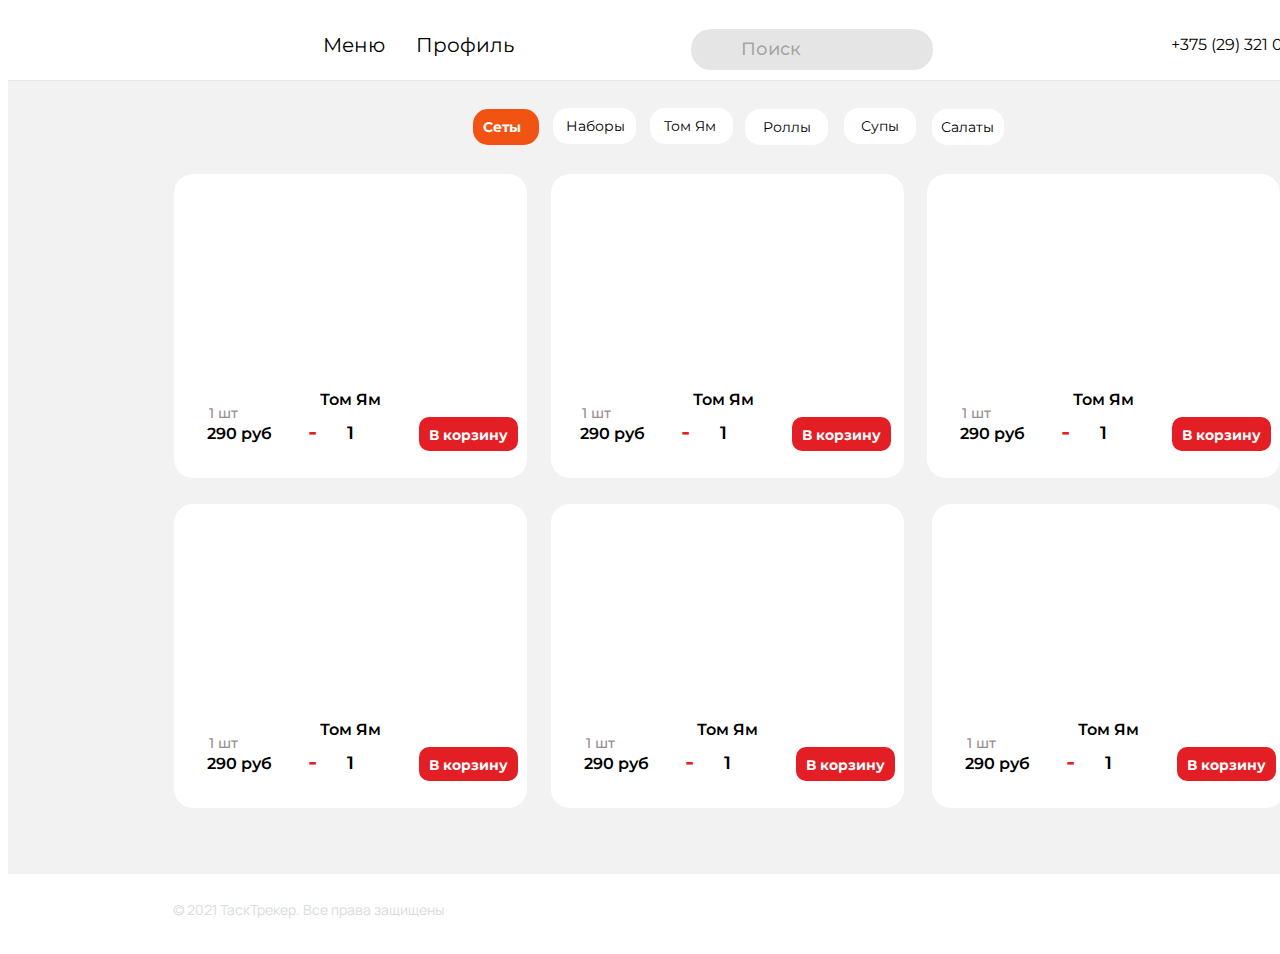
<file: main screen/index.html>
<!DOCTYPE html>
<html lang="en">
  <head>
    <meta charset="UTF-8" />
    <meta name="viewport" content="width=device-width, initial-scale=1.0" />
    <title>Foodies</title>
    <link rel="stylesheet" href="https://fonts.googleapis.com/css2?family=Manrope:wght@400&display=swap" />
<link rel="stylesheet" href="https://fonts.googleapis.com/css2?family=Montserrat:wght@400;500;600;700&display=swap" />
    <link rel="stylesheet" href="index.css" />
  </head>
  <body>
    <div class="main-container">
      <div class="hero-section">
        <div class="flex-row-bc">
          <div class="bg"></div>
          <div class="menu">
            <div class="delivery">
              <div class="phone"></div>
              <span class="phone-number">+375 (29) 321 00 00</span>
            </div>
            <div class="menu-1">
              <span class="menu-2">Меню</span
              ><span class="profile">Профиль</span>
            </div>
          </div>
          <div class="logo"></div>
          <div class="search-field">
            <span class="search">Поиск</span>
            <div class="search-icon"></div>
          </div>
          <div class="group">
            <div class="shopping-cart"></div>
            <div class="group-3">
              <span class="number">1</span>
              <div class="group-4"></div>
            </div>
          </div>
        </div>
        <div class="group-5">
          <div class="group-6">
            <span class="soups">Супы</span>
            <div class="rectangle"></div>
          </div>
          <div class="group-7">
            <span class="sets">Наборы</span>
            <div class="rectangle-8"></div>
          </div>
          <div class="group-9">
            <span class="tom-yam">Том Ям</span>
            <div class="rectangle-a"></div>
          </div>
          <div class="group-b">
            <span class="sets-c">Сеты</span>
            <div class="rectangle-d"></div>
          </div>
          <div class="group-e">
            <span class="rolls">Роллы</span>
            <div class="rectangle-f"></div>
          </div>
          <div class="group-10">
            <span class="salads">Салаты</span>
            <div class="rectangle-11"></div>
          </div>
        </div>
        <div class="flex-row-acb">
          <div class="product-card">
            <div class="photo"></div>
            <span class="tom-yam-12">Том Ям</span
            ><span class="quantity">1 шт</span>
            <div class="rectangle-13"></div>
            <div class="counter">
              <div class="empty">
                <span class="minus">-</span>
                <div class="button-border"></div>
                <div class="inner-border"></div>
                <div class="border"></div>
              </div>
              <div class="plus">
                <div class="base"></div>
                <div class="button-border-14"></div>
                <span class="plus-sign">+</span>
              </div>
              <span class="quantity-number">1</span>
            </div>
            <div class="group-15">
              <div class="group-16">
                <span class="add-to-cart">В корзину</span>
                <div class="rectangle-17"></div>
              </div>
            </div>
            <span class="price">290 руб</span>
          </div>
          <div class="product-card-18">
            <div class="rectangle-19"></div>
            <div class="product-card-1a">
              <div class="photo-1b"></div>
              <span class="tom-yam-1c">Том Ям</span
              ><span class="quantity-1d">1 шт</span>
              <div class="rectangle-1e"></div>
              <div class="counter-1f">
                <div class="empty-20">
                  <span class="dash">-</span>
                  <div class="button-outline"></div>
                  <div class="inner-outline"></div>
                  <div class="outline"></div>
                </div>
                <div class="plus-21">
                  <div class="base-22"></div>
                  <div class="button-outline-23"></div>
                  <span class="plus-24">+</span>
                </div>
                <span class="one">1</span>
              </div>
              <div class="group-25">
                <div class="group-26">
                  <span class="add-to-cart-27">В корзину</span>
                  <div class="rectangle-28"></div>
                </div>
              </div>
              <span class="price-29">290 руб</span>
            </div>
            <div class="photo-2a"></div>
            <span class="tom-yam-2b">Том Ям</span
            ><span class="quantity-2c">1 шт</span>
            <div class="counter-2d">
              <div class="empty-2e">
                <span class="dash-2f">-</span>
                <div class="button-outline-30"></div>
                <div class="inner-outline-31"></div>
                <div class="outline-32"></div>
              </div>
              <div class="plus-33">
                <div class="base-34"></div>
                <div class="button-outline-35"></div>
                <span class="plus-36">+</span>
              </div>
              <span class="one-37">1</span>
            </div>
            <div class="group-38">
              <div class="group-39">
                <span class="add-to-cart-3a">В корзину</span>
                <div class="rectangle-3b"></div>
              </div>
            </div>
            <span class="price-3c">290 руб</span>
          </div>
        </div>
        <div class="flex-row-e">
          <div class="product-card-3d">
            <div class="photo-3e"></div>
            <span class="tom-yam-3f">Том Ям</span
            ><span class="one-piece">1 шт</span>
            <div class="rectangle-40"></div>
            <div class="counter-41">
              <div class="empty-42">
                <span class="dash-43">-</span>
                <div class="button-indicator-outline"></div>
                <div class="inner-outline-44"></div>
                <div class="outline-45"></div>
              </div>
              <div class="plus-46">
                <div class="base-47"></div>
                <div class="button-outline-48"></div>
                <span class="plus-sign-49">+</span>
              </div>
              <span class="one-4a">1</span>
            </div>
            <div class="group-4b">
              <div class="group-4c">
                <span class="add-to-cart-4d">В корзину</span>
                <div class="rectangle-4e"></div>
              </div>
            </div>
            <span class="rub">290 руб</span>
          </div>
          <div class="product-card-4f">
            <div class="rectangle-50"></div>
            <div class="product-card-51">
              <div class="photo-52"></div>
              <span class="tom-yam-53">Том Ям</span
              ><span class="one-piece-54">1 шт</span>
              <div class="rectangle-55"></div>
              <div class="counter-56">
                <div class="empty-57">
                  <span class="dash-58">-</span>
                  <div class="button-indicator-outline-59"></div>
                  <div class="inner-outline-5a"></div>
                  <div class="outline-5b"></div>
                </div>
                <div class="plus-5c">
                  <div class="base-5d"></div>
                  <div class="button-outline-5e"></div>
                  <span class="plus-button">+</span>
                </div>
                <span class="quantity-5f">1</span>
              </div>
              <div class="group-60">
                <div class="group-61">
                  <span class="add-to-cart-62">В корзину</span>
                  <div class="rectangle-63"></div>
                </div>
              </div>
              <span class="price-64">290 руб</span>
            </div>
            <div class="photo-65"></div>
            <span class="item-name">Том Ям</span
            ><span class="item-quantity">1 шт</span>
            <div class="counter-66">
              <div class="empty-67">
                <span class="minus-68">-</span>
                <div class="indicator-button-outline"></div>
                <div class="inner-outline-69"></div>
                <div class="outline-6a"></div>
              </div>
              <div class="plus-6b">
                <div class="base-6c"></div>
                <div class="button-outline-6d"></div>
                <span class="plus-button-6e">+</span>
              </div>
              <span class="quantity-6f">1</span>
            </div>
            <div class="group-70">
              <div class="group-71">
                <span class="add-to-cart-72">В корзину</span>
                <div class="rectangle-73"></div>
              </div>
            </div>
            <span class="price-74">290 руб</span>
          </div>
        </div>
      </div>
      <div class="flex-row-b">
        <div class="social-links">
          <div class="instagram-icon"></div>
          <div class="dribbble-icon"></div>
          <div class="twitter-icon"></div>
          <div class="youtube-icon"></div>
        </div>
        <div class="image"></div>
        <span class="copyright">© 2021 ТаскТрекер. Все права защищены</span>
      </div>
    </div>
    <!-- Generated by Codia AI - https://codia.ai/ -->
  </body>
</html>
</file>
<file: main screen/index.css>
:root {
  --default-font-family: -apple-system, BlinkMacSystemFont, "Segoe UI", Roboto,
    Ubuntu, "Helvetica Neue", Helvetica, Arial, "PingFang SC",
    "Hiragino Sans GB", "Microsoft Yahei UI", "Microsoft Yahei",
    "Source Han Sans CN", sans-serif;
}

.main-container {
  overflow: hidden;
}

.main-container,
.main-container * {
  box-sizing: border-box;
}

input,
select,
textarea,
button {
  outline: 0;
}

.main-container {
  position: relative;
  width: 1440px;
  height: 938px;
  margin: 0 auto;
  background: #ffffff;
  overflow: hidden;
}
.hero-section {
  position: relative;
  width: 1440px;
  height: 866px;
  margin: 0 0 0 0;
  background: #f2f2f2;
  z-index: 8;
  overflow: hidden;
}
.flex-row-bc {
  position: relative;
  width: 1440px;
  height: 72px;
  margin: 0 0 0 0;
  z-index: 169;
}
.bg {
  position: absolute;
  width: 100%;
  height: 100%;
  top: 0;
  left: 0;
  background: #ffffff;
  z-index: 9;
  box-shadow: 0 1px 0 0 #e5e9f2;
}
.menu {
  position: absolute;
  width: 72.01%;
  height: 69.44%;
  top: 15.28%;
  left: 20.35%;
  z-index: 30;
}
.delivery {
  position: absolute;
  width: 22.08%;
  height: 100%;
  top: 0;
  left: 77.92%;
  z-index: 34;
}
.phone {
  position: absolute;
  width: 21.83%;
  height: 100%;
  top: 0;
  left: 0;
  background: url(https://codia-f2c.s3.us-west-1.amazonaws.com/image/2025-09-29/QBrfthUYPM.png)
    no-repeat center;
  background-size: 100% 100%;
  z-index: 36;
}
.phone-number {
  display: flex;
  align-items: center;
  justify-content: center;
  position: absolute;
  width: 80.35%;
  height: 40%;
  top: 32%;
  left: 19.65%;
  color: #000000;
  font-family: Montserrat, var(--default-font-family);
  font-size: 16px;
  font-weight: 400;
  line-height: 19.504px;
  text-align: center;
  white-space: nowrap;
  z-index: 35;
}
.menu-1 {
  position: absolute;
  width: 217px;
  height: 30px;
  top: 11px;
  left: 0;
  z-index: 31;
}
.menu-2 {
  display: flex;
  align-items: center;
  justify-content: center;
  position: absolute;
  width: 48.85%;
  height: 100%;
  top: 0;
  left: 0;
  color: #000000;
  font-family: Montserrat, var(--default-font-family);
  font-size: 20px;
  font-weight: 400;
  line-height: 24.38px;
  text-align: center;
  white-space: nowrap;
  z-index: 32;
}
.profile {
  display: flex;
  align-items: center;
  justify-content: center;
  position: absolute;
  width: 48.85%;
  height: 80%;
  top: 10%;
  left: 51.15%;
  color: #000000;
  font-family: Montserrat, var(--default-font-family);
  font-size: 20px;
  font-weight: 400;
  line-height: 24px;
  text-align: center;
  white-space: nowrap;
  z-index: 33;
}
.logo {
  position: absolute;
  width: 7.68%;
  height: 61.11%;
  top: 19.44%;
  left: 7.29%;
  background: url(https://codia-f2c.s3.us-west-1.amazonaws.com/image/2025-09-29/PGrwyHmAZ6.png)
    no-repeat center;
  background-size: 100% 100%;
  z-index: 29;
}
.search-field {
  position: absolute;
  width: 16.81%;
  height: 56.94%;
  top: 29.17%;
  left: 47.43%;
  background: #e5e5e5;
  z-index: 169;
  border-radius: 20px;
}
.search {
  display: flex;
  align-items: center;
  justify-content: center;
  position: absolute;
  width: 77.786px;
  height: 100%;
  top: 0;
  left: 17.14%;
  color: rgba(0, 0, 0, 0.3);
  font-family: Montserrat, var(--default-font-family);
  font-size: 18px;
  font-weight: 500;
  line-height: 21.942px;
  text-align: center;
  z-index: 171;
}
.search-icon {
  position: absolute;
  width: 9.29%;
  height: 52%;
  top: 24%;
  left: 5.71%;
  background: url(https://codia-f2c.s3.us-west-1.amazonaws.com/image/2025-09-29/ETga92cNzc.png)
    no-repeat center;
  background-size: 100% 100%;
  z-index: 170;
  overflow: hidden;
}
.group {
  position: absolute;
  width: 51px;
  height: 46px;
  top: 22px;
  left: 543px;
  z-index: 163;
}
.shopping-cart {
  position: relative;
  width: 33px;
  height: 29px;
  margin: 0 0 0 0;
  background: url(https://codia-f2c.s3.us-west-1.amazonaws.com/image/2025-09-29/mLK7k2vwqu.png)
    no-repeat center;
  background-size: cover;
  z-index: 164;
  overflow: hidden;
}
.group-3 {
  position: relative;
  width: 25px;
  height: 25px;
  margin: -8px 0 0 26px;
  font-size: 0px;
  z-index: 165;
  overflow: visible auto;
}
.number {
  display: block;
  position: relative;
  height: 20px;
  margin: 2px 0 0 10px;
  color: #ffffff;
  font-family: Montserrat, var(--default-font-family);
  font-size: 14px;
  font-weight: 700;
  line-height: 20px;
  text-align: left;
  white-space: nowrap;
  z-index: 167;
}
.group-4 {
  position: absolute;
  width: 25px;
  height: 25px;
  top: 0;
  left: 0;
  background: url(https://codia-f2c.s3.us-west-1.amazonaws.com/image/2025-09-29/2nroRviP7J.png)
    no-repeat center;
  background-size: cover;
  z-index: 166;
}
.group-5 {
  position: relative;
  width: 531px;
  height: 37px;
  margin: 28px 0 0 465px;
  z-index: 10;
  border-radius: 15px;
}
.group-6 {
  position: absolute;
  width: 72px;
  height: 36px;
  top: 0;
  left: 371px;
  font-size: 0px;
  z-index: 14;
  border-radius: 15px;
}
.soups {
  display: block;
  position: relative;
  height: 20px;
  margin: 8px 0 0 17px;
  color: #000000;
  font-family: Montserrat, var(--default-font-family);
  font-size: 14px;
  font-weight: 400;
  line-height: 20px;
  text-align: left;
  white-space: nowrap;
  z-index: 16;
}
.rectangle {
  position: absolute;
  width: 100%;
  height: 100%;
  top: 0;
  left: 0;
  background: #ffffff;
  z-index: 15;
  border-radius: 15px;
}
.group-7 {
  position: absolute;
  width: 83px;
  height: 36px;
  top: 0;
  left: 80px;
  font-size: 0px;
  z-index: 20;
  border-radius: 15px;
}
.sets {
  display: block;
  position: relative;
  height: 20px;
  margin: 8px 0 0 13px;
  color: #000000;
  font-family: Montserrat, var(--default-font-family);
  font-size: 14px;
  font-weight: 400;
  line-height: 20px;
  text-align: left;
  white-space: nowrap;
  z-index: 22;
}
.rectangle-8 {
  position: absolute;
  width: 100%;
  height: 100%;
  top: 0;
  left: 0;
  background: #ffffff;
  z-index: 21;
  border-radius: 15px;
}
.group-9 {
  position: absolute;
  width: 83px;
  height: 36px;
  top: 0;
  left: 177px;
  font-size: 0px;
  z-index: 23;
  border-radius: 15px;
}
.tom-yam {
  display: block;
  position: relative;
  height: 20px;
  margin: 8px 0 0 14px;
  color: #000000;
  font-family: Montserrat, var(--default-font-family);
  font-size: 14px;
  font-weight: 400;
  line-height: 20px;
  text-align: left;
  white-space: nowrap;
  z-index: 25;
}
.rectangle-a {
  position: absolute;
  width: 100%;
  height: 100%;
  top: 0;
  left: 0;
  background: #ffffff;
  z-index: 24;
  border-radius: 15px;
}
.group-b {
  position: absolute;
  width: 66px;
  height: 36px;
  top: 1px;
  left: 0;
  font-size: 0px;
  z-index: 11;
  border-radius: 15px;
}
.sets-c {
  display: block;
  position: relative;
  height: 20px;
  margin: 8px 0 0 10px;
  color: #ffffff;
  font-family: Montserrat, var(--default-font-family);
  font-size: 14px;
  font-weight: 700;
  line-height: 20px;
  text-align: left;
  white-space: nowrap;
  z-index: 13;
}
.rectangle-d {
  position: absolute;
  width: 100%;
  height: 100%;
  top: 0;
  left: 0;
  background: #f15412;
  z-index: 12;
  border-radius: 15px;
}
.group-e {
  position: absolute;
  width: 83px;
  height: 36px;
  top: 1px;
  left: 272px;
  font-size: 0px;
  z-index: 17;
  border-radius: 15px;
}
.rolls {
  display: block;
  position: relative;
  height: 20px;
  margin: 8px 0 0 18px;
  color: #000000;
  font-family: Montserrat, var(--default-font-family);
  font-size: 14px;
  font-weight: 400;
  line-height: 20px;
  text-align: left;
  white-space: nowrap;
  z-index: 19;
}
.rectangle-f {
  position: absolute;
  width: 100%;
  height: 100%;
  top: 0;
  left: 0;
  background: #ffffff;
  z-index: 18;
  border-radius: 15px;
}
.group-10 {
  position: absolute;
  width: 72px;
  height: 36px;
  top: 1px;
  left: 459px;
  font-size: 0px;
  z-index: 26;
  border-radius: 15px;
}
.salads {
  display: block;
  position: relative;
  height: 20px;
  margin: 8px 0 0 9px;
  color: #000000;
  font-family: Montserrat, var(--default-font-family);
  font-size: 14px;
  font-weight: 400;
  line-height: 20px;
  text-align: left;
  white-space: nowrap;
  z-index: 28;
}
.rectangle-11 {
  position: absolute;
  width: 100%;
  height: 100%;
  top: 0;
  left: 0;
  background: #ffffff;
  z-index: 27;
  border-radius: 15px;
}
.flex-row-acb {
  display: flex;
  align-items: center;
  justify-content: space-between;
  position: relative;
  width: 1108px;
  height: 306px;
  margin: 28px 0 0 165px;
  z-index: 58;
}
.product-card {
  flex-shrink: 0;
  position: relative;
  width: 355px;
  height: 306px;
  z-index: 37;
}
.photo {
  position: relative;
  width: 170px;
  height: 170px;
  margin: 32px 0 0 94px;
  background: url(https://codia-f2c.s3.us-west-1.amazonaws.com/image/2025-09-29/Kw8YQagPdq.png)
    no-repeat center;
  background-size: cover;
  z-index: 52;
}
.tom-yam-12 {
  display: flex;
  align-items: flex-start;
  justify-content: center;
  position: relative;
  width: 345px;
  height: 20px;
  margin: 15px 0 0 5px;
  color: #000000;
  font-family: Montserrat, var(--default-font-family);
  font-size: 16px;
  font-weight: 600;
  line-height: 19.504px;
  text-align: center;
  white-space: nowrap;
  z-index: 39;
}
.quantity {
  display: block;
  position: relative;
  height: 20px;
  margin: -7px 0 0 36px;
  color: #988e8e;
  font-family: Montserrat, var(--default-font-family);
  font-size: 14px;
  font-weight: 500;
  line-height: 20px;
  text-align: left;
  white-space: nowrap;
  z-index: 40;
}
.rectangle-13 {
  position: absolute;
  width: 355px;
  height: 306px;
  top: 0;
  left: 0;
  background: #ffffff;
  border: 1px solid rgba(0, 0, 0, 0.05);
  z-index: 38;
  border-radius: 20px;
}
.counter {
  position: absolute;
  width: 119px;
  height: 41px;
  top: 240px;
  left: 119px;
  z-index: 41;
}
.empty {
  position: absolute;
  width: 40px;
  height: 40px;
  top: 0;
  left: 0;
  font-size: 0px;
  z-index: 42;
}
.minus {
  display: flex;
  align-items: center;
  justify-content: center;
  position: relative;
  width: 40px;
  height: 37px;
  margin: 0 0 0 0;
  color: #e31e24;
  font-family: Montserrat, var(--default-font-family);
  font-size: 24px;
  font-weight: 600;
  line-height: 29.256px;
  text-align: center;
  white-space: nowrap;
  z-index: 46;
}
.button-border {
  position: absolute;
  width: 40px;
  height: 40px;
  top: 0;
  left: 0;
  background: url(https://codia-f2c.s3.us-west-1.amazonaws.com/image/2025-09-29/V6wvTWuQHY.png)
    no-repeat center;
  background-size: cover;
  z-index: 43;
  border-radius: 50%;
}
.inner-border {
  position: absolute;
  width: 40px;
  height: 40px;
  top: 0;
  left: 0;
  background: url(https://codia-f2c.s3.us-west-1.amazonaws.com/image/2025-09-29/Zb4RYzUaWX.png)
    no-repeat center;
  background-size: cover;
  z-index: 44;
  border-radius: 50%;
}
.border {
  position: absolute;
  width: 40px;
  height: 40px;
  top: 0;
  left: 0;
  background: url(https://codia-f2c.s3.us-west-1.amazonaws.com/image/2025-09-29/Bkh8MeuyOw.png)
    no-repeat center;
  background-size: cover;
  z-index: 45;
  border-radius: 50%;
}
.plus {
  position: absolute;
  width: 40px;
  height: 40px;
  top: 1px;
  left: 79px;
  z-index: 47;
}
.base {
  position: absolute;
  width: 40px;
  height: 40px;
  top: 0;
  left: 0;
  background: url(https://codia-f2c.s3.us-west-1.amazonaws.com/image/2025-09-29/WYLCpWEM4m.png)
    no-repeat center;
  background-size: cover;
  z-index: 48;
  border-radius: 50%;
}
.button-border-14 {
  position: absolute;
  width: 40px;
  height: 40px;
  top: 0;
  left: 0;
  background: url(https://codia-f2c.s3.us-west-1.amazonaws.com/image/2025-09-29/9mx5hdmujc.png)
    no-repeat center;
  background-size: cover;
  z-index: 49;
  border-radius: 50%;
}
.plus-sign {
  display: flex;
  align-items: center;
  justify-content: center;
  position: absolute;
  width: 40px;
  height: 40px;
  top: 0;
  left: 0;
  color: #ffffff;
  font-family: Montserrat, var(--default-font-family);
  font-size: 24px;
  font-weight: 600;
  line-height: 29.256px;
  text-align: center;
  white-space: nowrap;
  z-index: 50;
}
.quantity-number {
  display: flex;
  align-items: center;
  justify-content: center;
  position: absolute;
  width: 50px;
  height: 40px;
  top: 1px;
  left: 33px;
  color: #000000;
  font-family: Montserrat, var(--default-font-family);
  font-size: 18px;
  font-weight: 600;
  line-height: 21.942px;
  text-align: center;
  z-index: 51;
}
.group-15 {
  position: absolute;
  width: 99px;
  height: 34px;
  top: 244px;
  left: 246px;
  z-index: 54;
  border-radius: 10px;
}
.group-16 {
  position: absolute;
  width: 99px;
  height: 34px;
  top: 0;
  left: 0;
  font-size: 0px;
  z-index: 55;
  border-radius: 10px;
}
.add-to-cart {
  display: block;
  position: relative;
  height: 20px;
  margin: 8px 0 0 10px;
  color: #ffffff;
  font-family: Montserrat, var(--default-font-family);
  font-size: 14px;
  font-weight: 700;
  line-height: 20px;
  text-align: left;
  white-space: nowrap;
  z-index: 57;
}
.rectangle-17 {
  position: absolute;
  width: 100%;
  height: 100%;
  top: 0;
  left: 0;
  background: #e31e24;
  z-index: 56;
  border-radius: 10px;
}
.price {
  display: flex;
  align-items: flex-start;
  justify-content: flex-start;
  position: absolute;
  height: 20px;
  top: 251px;
  left: 34px;
  color: #000000;
  font-family: Montserrat, var(--default-font-family);
  font-size: 16px;
  font-weight: 600;
  line-height: 19.504px;
  text-align: left;
  white-space: nowrap;
  z-index: 53;
}
.product-card-18 {
  flex-shrink: 0;
  position: relative;
  width: 731px;
  height: 306px;
  z-index: 58;
}
.rectangle-19 {
  position: absolute;
  width: 355px;
  height: 306px;
  top: 0;
  left: 0;
  background: #ffffff;
  border: 1px solid rgba(0, 0, 0, 0.05);
  z-index: 59;
  border-radius: 20px;
}
.product-card-1a {
  position: absolute;
  width: 355px;
  height: 306px;
  top: 0;
  left: 376px;
  z-index: 79;
}
.photo-1b {
  position: relative;
  width: 167.5px;
  height: 170px;
  margin: 32px 0 0 94px;
  background: url(https://codia-f2c.s3.us-west-1.amazonaws.com/image/2025-09-29/gajzBGXtOD.png)
    no-repeat center;
  background-size: cover;
  z-index: 94;
}
.tom-yam-1c {
  display: flex;
  align-items: flex-start;
  justify-content: center;
  position: relative;
  width: 345px;
  height: 20px;
  margin: 15px 0 0 5px;
  color: #000000;
  font-family: Montserrat, var(--default-font-family);
  font-size: 16px;
  font-weight: 600;
  line-height: 19.504px;
  text-align: center;
  white-space: nowrap;
  z-index: 81;
}
.quantity-1d {
  display: block;
  position: relative;
  height: 20px;
  margin: -7px 0 0 36px;
  color: #988e8e;
  font-family: Montserrat, var(--default-font-family);
  font-size: 14px;
  font-weight: 500;
  line-height: 20px;
  text-align: left;
  white-space: nowrap;
  z-index: 82;
}
.rectangle-1e {
  position: absolute;
  width: 355px;
  height: 306px;
  top: 0;
  left: 0;
  background: #ffffff;
  border: 1px solid rgba(0, 0, 0, 0.05);
  z-index: 80;
  border-radius: 20px;
}
.counter-1f {
  position: absolute;
  width: 119px;
  height: 41px;
  top: 240px;
  left: 119px;
  z-index: 83;
}
.empty-20 {
  position: absolute;
  width: 40px;
  height: 40px;
  top: 0;
  left: 0;
  font-size: 0px;
  z-index: 84;
}
.dash {
  display: flex;
  align-items: center;
  justify-content: center;
  position: relative;
  width: 40px;
  height: 37px;
  margin: 0 0 0 0;
  color: #e31e24;
  font-family: Montserrat, var(--default-font-family);
  font-size: 24px;
  font-weight: 600;
  line-height: 29.256px;
  text-align: center;
  white-space: nowrap;
  z-index: 88;
}
.button-outline {
  position: absolute;
  width: 40px;
  height: 40px;
  top: 0;
  left: 0;
  background: url(https://codia-f2c.s3.us-west-1.amazonaws.com/image/2025-09-29/KMqUs8F8Gb.png)
    no-repeat center;
  background-size: cover;
  z-index: 85;
  border-radius: 50%;
}
.inner-outline {
  position: absolute;
  width: 40px;
  height: 40px;
  top: 0;
  left: 0;
  background: url(https://codia-f2c.s3.us-west-1.amazonaws.com/image/2025-09-29/s9MDcc1pdd.png)
    no-repeat center;
  background-size: cover;
  z-index: 86;
  border-radius: 50%;
}
.outline {
  position: absolute;
  width: 40px;
  height: 40px;
  top: 0;
  left: 0;
  background: url(https://codia-f2c.s3.us-west-1.amazonaws.com/image/2025-09-29/BqreARg7tb.png)
    no-repeat center;
  background-size: cover;
  z-index: 87;
  border-radius: 50%;
}
.plus-21 {
  position: absolute;
  width: 40px;
  height: 40px;
  top: 1px;
  left: 79px;
  z-index: 89;
}
.base-22 {
  position: absolute;
  width: 40px;
  height: 40px;
  top: 0;
  left: 0;
  background: url(https://codia-f2c.s3.us-west-1.amazonaws.com/image/2025-09-29/swJWs6oNSK.png)
    no-repeat center;
  background-size: cover;
  z-index: 90;
  border-radius: 50%;
}
.button-outline-23 {
  position: absolute;
  width: 40px;
  height: 40px;
  top: 0;
  left: 0;
  background: url(https://codia-f2c.s3.us-west-1.amazonaws.com/image/2025-09-29/iqkZfAjWJv.png)
    no-repeat center;
  background-size: cover;
  z-index: 91;
  border-radius: 50%;
}
.plus-24 {
  display: flex;
  align-items: center;
  justify-content: center;
  position: absolute;
  width: 40px;
  height: 40px;
  top: 0;
  left: 0;
  color: #ffffff;
  font-family: Montserrat, var(--default-font-family);
  font-size: 24px;
  font-weight: 600;
  line-height: 29.256px;
  text-align: center;
  white-space: nowrap;
  z-index: 92;
}
.one {
  display: flex;
  align-items: center;
  justify-content: center;
  position: absolute;
  width: 50px;
  height: 40px;
  top: 1px;
  left: 33px;
  color: #000000;
  font-family: Montserrat, var(--default-font-family);
  font-size: 18px;
  font-weight: 600;
  line-height: 21.942px;
  text-align: center;
  z-index: 93;
}
.group-25 {
  position: absolute;
  width: 99px;
  height: 34px;
  top: 244px;
  left: 246px;
  z-index: 96;
  border-radius: 10px;
}
.group-26 {
  position: absolute;
  width: 99px;
  height: 34px;
  top: 0;
  left: 0;
  font-size: 0px;
  z-index: 97;
  border-radius: 10px;
}
.add-to-cart-27 {
  display: block;
  position: relative;
  height: 20px;
  margin: 8px 0 0 10px;
  color: #ffffff;
  font-family: Montserrat, var(--default-font-family);
  font-size: 14px;
  font-weight: 700;
  line-height: 20px;
  text-align: left;
  white-space: nowrap;
  z-index: 99;
}
.rectangle-28 {
  position: absolute;
  width: 100%;
  height: 100%;
  top: 0;
  left: 0;
  background: #e31e24;
  z-index: 98;
  border-radius: 10px;
}
.price-29 {
  display: flex;
  align-items: flex-start;
  justify-content: flex-start;
  position: absolute;
  height: 20px;
  top: 251px;
  left: 34px;
  color: #000000;
  font-family: Montserrat, var(--default-font-family);
  font-size: 16px;
  font-weight: 600;
  line-height: 19.504px;
  text-align: left;
  white-space: nowrap;
  z-index: 95;
}
.photo-2a {
  position: absolute;
  width: 167.5px;
  height: 55.56%;
  top: 10.46%;
  left: 50%;
  background: url(https://codia-f2c.s3.us-west-1.amazonaws.com/image/2025-09-29/nZoukGqque.png)
    no-repeat center;
  background-size: cover;
  transform: translate(-164.48%, 0);
  z-index: 73;
}
.tom-yam-2b {
  display: flex;
  align-items: flex-start;
  justify-content: center;
  position: absolute;
  width: 345px;
  height: 20px;
  top: 217px;
  left: 1px;
  color: #000000;
  font-family: Montserrat, var(--default-font-family);
  font-size: 16px;
  font-weight: 600;
  line-height: 19.504px;
  text-align: center;
  white-space: nowrap;
  z-index: 60;
}
.quantity-2c {
  display: flex;
  align-items: flex-start;
  justify-content: flex-start;
  position: absolute;
  height: 20px;
  top: 230px;
  left: 32px;
  color: #988e8e;
  font-family: Montserrat, var(--default-font-family);
  font-size: 14px;
  font-weight: 500;
  line-height: 20px;
  text-align: left;
  white-space: nowrap;
  z-index: 61;
}
.counter-2d {
  position: absolute;
  width: 119px;
  height: 41px;
  top: 240px;
  left: 115px;
  z-index: 62;
}
.empty-2e {
  position: absolute;
  width: 40px;
  height: 40px;
  top: 0;
  left: 0;
  font-size: 0px;
  z-index: 63;
}
.dash-2f {
  display: flex;
  align-items: center;
  justify-content: center;
  position: relative;
  width: 40px;
  height: 37px;
  margin: 0 0 0 0;
  color: #e31e24;
  font-family: Montserrat, var(--default-font-family);
  font-size: 24px;
  font-weight: 600;
  line-height: 29.256px;
  text-align: center;
  white-space: nowrap;
  z-index: 67;
}
.button-outline-30 {
  position: absolute;
  width: 40px;
  height: 40px;
  top: 0;
  left: 0;
  background: url(https://codia-f2c.s3.us-west-1.amazonaws.com/image/2025-09-29/U6fGYRLZak.png)
    no-repeat center;
  background-size: cover;
  z-index: 64;
  border-radius: 50%;
}
.inner-outline-31 {
  position: absolute;
  width: 40px;
  height: 40px;
  top: 0;
  left: 0;
  background: url(https://codia-f2c.s3.us-west-1.amazonaws.com/image/2025-09-29/DevhJGxTBA.png)
    no-repeat center;
  background-size: cover;
  z-index: 65;
  border-radius: 50%;
}
.outline-32 {
  position: absolute;
  width: 40px;
  height: 40px;
  top: 0;
  left: 0;
  background: url(https://codia-f2c.s3.us-west-1.amazonaws.com/image/2025-09-29/o1VkJVfNh1.png)
    no-repeat center;
  background-size: cover;
  z-index: 66;
  border-radius: 50%;
}
.plus-33 {
  position: absolute;
  width: 40px;
  height: 40px;
  top: 1px;
  left: 79px;
  z-index: 68;
}
.base-34 {
  position: absolute;
  width: 40px;
  height: 40px;
  top: 0;
  left: 0;
  background: url(https://codia-f2c.s3.us-west-1.amazonaws.com/image/2025-09-29/quNw04pCXC.png)
    no-repeat center;
  background-size: cover;
  z-index: 69;
  border-radius: 50%;
}
.button-outline-35 {
  position: absolute;
  width: 40px;
  height: 40px;
  top: 0;
  left: 0;
  background: url(https://codia-f2c.s3.us-west-1.amazonaws.com/image/2025-09-29/Wqco0k308O.png)
    no-repeat center;
  background-size: cover;
  z-index: 70;
  border-radius: 50%;
}
.plus-36 {
  display: flex;
  align-items: center;
  justify-content: center;
  position: absolute;
  width: 40px;
  height: 40px;
  top: 0;
  left: 0;
  color: #ffffff;
  font-family: Montserrat, var(--default-font-family);
  font-size: 24px;
  font-weight: 600;
  line-height: 29.256px;
  text-align: center;
  white-space: nowrap;
  z-index: 71;
}
.one-37 {
  display: flex;
  align-items: center;
  justify-content: center;
  position: absolute;
  width: 50px;
  height: 40px;
  top: 1px;
  left: 33px;
  color: #000000;
  font-family: Montserrat, var(--default-font-family);
  font-size: 18px;
  font-weight: 600;
  line-height: 21.942px;
  text-align: center;
  z-index: 72;
}
.group-38 {
  position: absolute;
  width: 99px;
  height: 34px;
  top: 244px;
  left: 242px;
  z-index: 75;
  border-radius: 10px;
}
.group-39 {
  position: absolute;
  width: 99px;
  height: 34px;
  top: 0;
  left: 0;
  font-size: 0px;
  z-index: 76;
  border-radius: 10px;
}
.add-to-cart-3a {
  display: block;
  position: relative;
  height: 20px;
  margin: 8px 0 0 10px;
  color: #ffffff;
  font-family: Montserrat, var(--default-font-family);
  font-size: 14px;
  font-weight: 700;
  line-height: 20px;
  text-align: left;
  white-space: nowrap;
  z-index: 78;
}
.rectangle-3b {
  position: absolute;
  width: 100%;
  height: 100%;
  top: 0;
  left: 0;
  background: #e31e24;
  z-index: 77;
  border-radius: 10px;
}
.price-3c {
  display: flex;
  align-items: flex-start;
  justify-content: flex-start;
  position: absolute;
  height: 20px;
  top: 251px;
  left: 30px;
  color: #000000;
  font-family: Montserrat, var(--default-font-family);
  font-size: 16px;
  font-weight: 600;
  line-height: 19.504px;
  text-align: left;
  white-space: nowrap;
  z-index: 74;
}
.flex-row-e {
  display: flex;
  align-items: center;
  justify-content: space-between;
  position: relative;
  width: 1113px;
  height: 306px;
  margin: 24px 0 0 165px;
  z-index: 121;
}
.product-card-3d {
  flex-shrink: 0;
  position: relative;
  width: 355px;
  height: 306px;
  z-index: 100;
}
.photo-3e {
  position: relative;
  width: 167.5px;
  height: 170px;
  margin: 32px 0 0 94px;
  background: url(https://codia-f2c.s3.us-west-1.amazonaws.com/image/2025-09-29/dLObr6Gn3z.png)
    no-repeat center;
  background-size: cover;
  z-index: 115;
}
.tom-yam-3f {
  display: flex;
  align-items: flex-start;
  justify-content: center;
  position: relative;
  width: 345px;
  height: 20px;
  margin: 15px 0 0 5px;
  color: #000000;
  font-family: Montserrat, var(--default-font-family);
  font-size: 16px;
  font-weight: 600;
  line-height: 19.504px;
  text-align: center;
  white-space: nowrap;
  z-index: 102;
}
.one-piece {
  display: block;
  position: relative;
  height: 20px;
  margin: -7px 0 0 36px;
  color: #988e8e;
  font-family: Montserrat, var(--default-font-family);
  font-size: 14px;
  font-weight: 500;
  line-height: 20px;
  text-align: left;
  white-space: nowrap;
  z-index: 103;
}
.rectangle-40 {
  position: absolute;
  width: 355px;
  height: 306px;
  top: 0;
  left: 0;
  background: #ffffff;
  border: 1px solid rgba(0, 0, 0, 0.05);
  z-index: 101;
  border-radius: 20px;
}
.counter-41 {
  position: absolute;
  width: 119px;
  height: 41px;
  top: 240px;
  left: 119px;
  z-index: 104;
}
.empty-42 {
  position: absolute;
  width: 40px;
  height: 40px;
  top: 0;
  left: 0;
  font-size: 0px;
  z-index: 105;
}
.dash-43 {
  display: flex;
  align-items: center;
  justify-content: center;
  position: relative;
  width: 40px;
  height: 37px;
  margin: 0 0 0 0;
  color: #e31e24;
  font-family: Montserrat, var(--default-font-family);
  font-size: 24px;
  font-weight: 600;
  line-height: 29.256px;
  text-align: center;
  white-space: nowrap;
  z-index: 109;
}
.button-indicator-outline {
  position: absolute;
  width: 40px;
  height: 40px;
  top: 0;
  left: 0;
  background: url(https://codia-f2c.s3.us-west-1.amazonaws.com/image/2025-09-29/z7vqGJe5tj.png)
    no-repeat center;
  background-size: cover;
  z-index: 106;
  border-radius: 50%;
}
.inner-outline-44 {
  position: absolute;
  width: 40px;
  height: 40px;
  top: 0;
  left: 0;
  background: url(https://codia-f2c.s3.us-west-1.amazonaws.com/image/2025-09-29/0raVu8m75U.png)
    no-repeat center;
  background-size: cover;
  z-index: 107;
  border-radius: 50%;
}
.outline-45 {
  position: absolute;
  width: 40px;
  height: 40px;
  top: 0;
  left: 0;
  background: url(https://codia-f2c.s3.us-west-1.amazonaws.com/image/2025-09-29/KZJv3owgHs.png)
    no-repeat center;
  background-size: cover;
  z-index: 108;
  border-radius: 50%;
}
.plus-46 {
  position: absolute;
  width: 40px;
  height: 40px;
  top: 1px;
  left: 79px;
  z-index: 110;
}
.base-47 {
  position: absolute;
  width: 40px;
  height: 40px;
  top: 0;
  left: 0;
  background: url(https://codia-f2c.s3.us-west-1.amazonaws.com/image/2025-09-29/09U50vQf1h.png)
    no-repeat center;
  background-size: cover;
  z-index: 111;
  border-radius: 50%;
}
.button-outline-48 {
  position: absolute;
  width: 40px;
  height: 40px;
  top: 0;
  left: 0;
  background: url(https://codia-f2c.s3.us-west-1.amazonaws.com/image/2025-09-29/EzR8gEWwKP.png)
    no-repeat center;
  background-size: cover;
  z-index: 112;
  border-radius: 50%;
}
.plus-sign-49 {
  display: flex;
  align-items: center;
  justify-content: center;
  position: absolute;
  width: 40px;
  height: 40px;
  top: 0;
  left: 0;
  color: #ffffff;
  font-family: Montserrat, var(--default-font-family);
  font-size: 24px;
  font-weight: 600;
  line-height: 29.256px;
  text-align: center;
  white-space: nowrap;
  z-index: 113;
}
.one-4a {
  display: flex;
  align-items: center;
  justify-content: center;
  position: absolute;
  width: 50px;
  height: 40px;
  top: 1px;
  left: 33px;
  color: #000000;
  font-family: Montserrat, var(--default-font-family);
  font-size: 18px;
  font-weight: 600;
  line-height: 21.942px;
  text-align: center;
  z-index: 114;
}
.group-4b {
  position: absolute;
  width: 99px;
  height: 34px;
  top: 244px;
  left: 246px;
  z-index: 117;
  border-radius: 10px;
}
.group-4c {
  position: absolute;
  width: 99px;
  height: 34px;
  top: 0;
  left: 0;
  font-size: 0px;
  z-index: 118;
  border-radius: 10px;
}
.add-to-cart-4d {
  display: block;
  position: relative;
  height: 20px;
  margin: 8px 0 0 10px;
  color: #ffffff;
  font-family: Montserrat, var(--default-font-family);
  font-size: 14px;
  font-weight: 700;
  line-height: 20px;
  text-align: left;
  white-space: nowrap;
  z-index: 120;
}
.rectangle-4e {
  position: absolute;
  width: 100%;
  height: 100%;
  top: 0;
  left: 0;
  background: #e31e24;
  z-index: 119;
  border-radius: 10px;
}
.rub {
  display: flex;
  align-items: flex-start;
  justify-content: flex-start;
  position: absolute;
  height: 20px;
  top: 251px;
  left: 34px;
  color: #000000;
  font-family: Montserrat, var(--default-font-family);
  font-size: 16px;
  font-weight: 600;
  line-height: 19.504px;
  text-align: left;
  white-space: nowrap;
  z-index: 116;
}
.product-card-4f {
  flex-shrink: 0;
  position: relative;
  width: 736px;
  height: 306px;
  z-index: 121;
}
.rectangle-50 {
  position: absolute;
  width: 355px;
  height: 306px;
  top: 0;
  left: 0;
  background: #ffffff;
  border: 1px solid rgba(0, 0, 0, 0.05);
  z-index: 122;
  border-radius: 20px;
}
.product-card-51 {
  position: absolute;
  width: 355px;
  height: 306px;
  top: 0;
  left: 381px;
  z-index: 142;
}
.photo-52 {
  position: relative;
  width: 167.5px;
  height: 170px;
  margin: 32px 0 0 94px;
  background: url(https://codia-f2c.s3.us-west-1.amazonaws.com/image/2025-09-29/krDRsvCwp9.png)
    no-repeat center;
  background-size: cover;
  z-index: 157;
}
.tom-yam-53 {
  display: flex;
  align-items: flex-start;
  justify-content: center;
  position: relative;
  width: 345px;
  height: 20px;
  margin: 15px 0 0 5px;
  color: #000000;
  font-family: Montserrat, var(--default-font-family);
  font-size: 16px;
  font-weight: 600;
  line-height: 19.504px;
  text-align: center;
  white-space: nowrap;
  z-index: 144;
}
.one-piece-54 {
  display: block;
  position: relative;
  height: 20px;
  margin: -7px 0 0 36px;
  color: #988e8e;
  font-family: Montserrat, var(--default-font-family);
  font-size: 14px;
  font-weight: 500;
  line-height: 20px;
  text-align: left;
  white-space: nowrap;
  z-index: 145;
}
.rectangle-55 {
  position: absolute;
  width: 355px;
  height: 306px;
  top: 0;
  left: 0;
  background: #ffffff;
  border: 1px solid rgba(0, 0, 0, 0.05);
  z-index: 143;
  border-radius: 20px;
}
.counter-56 {
  position: absolute;
  width: 119px;
  height: 41px;
  top: 240px;
  left: 119px;
  z-index: 146;
}
.empty-57 {
  position: absolute;
  width: 40px;
  height: 40px;
  top: 0;
  left: 0;
  font-size: 0px;
  z-index: 147;
}
.dash-58 {
  display: flex;
  align-items: center;
  justify-content: center;
  position: relative;
  width: 40px;
  height: 37px;
  margin: 0 0 0 0;
  color: #e31e24;
  font-family: Montserrat, var(--default-font-family);
  font-size: 24px;
  font-weight: 600;
  line-height: 29.256px;
  text-align: center;
  white-space: nowrap;
  z-index: 151;
}
.button-indicator-outline-59 {
  position: absolute;
  width: 40px;
  height: 40px;
  top: 0;
  left: 0;
  background: url(https://codia-f2c.s3.us-west-1.amazonaws.com/image/2025-09-29/3OYZ3j10gn.png)
    no-repeat center;
  background-size: cover;
  z-index: 148;
  border-radius: 50%;
}
.inner-outline-5a {
  position: absolute;
  width: 40px;
  height: 40px;
  top: 0;
  left: 0;
  background: url(https://codia-f2c.s3.us-west-1.amazonaws.com/image/2025-09-29/nQzHNdx9gG.png)
    no-repeat center;
  background-size: cover;
  z-index: 149;
  border-radius: 50%;
}
.outline-5b {
  position: absolute;
  width: 40px;
  height: 40px;
  top: 0;
  left: 0;
  background: url(https://codia-f2c.s3.us-west-1.amazonaws.com/image/2025-09-29/BUbDqtBcrW.png)
    no-repeat center;
  background-size: cover;
  z-index: 150;
  border-radius: 50%;
}
.plus-5c {
  position: absolute;
  width: 40px;
  height: 40px;
  top: 1px;
  left: 79px;
  z-index: 152;
}
.base-5d {
  position: absolute;
  width: 40px;
  height: 40px;
  top: 0;
  left: 0;
  background: url(https://codia-f2c.s3.us-west-1.amazonaws.com/image/2025-09-29/WVDLeGzMcB.png)
    no-repeat center;
  background-size: cover;
  z-index: 153;
  border-radius: 50%;
}
.button-outline-5e {
  position: absolute;
  width: 40px;
  height: 40px;
  top: 0;
  left: 0;
  background: url(https://codia-f2c.s3.us-west-1.amazonaws.com/image/2025-09-29/JqVJOXhLnY.png)
    no-repeat center;
  background-size: cover;
  z-index: 154;
  border-radius: 50%;
}
.plus-button {
  display: flex;
  align-items: center;
  justify-content: center;
  position: absolute;
  width: 40px;
  height: 40px;
  top: 0;
  left: 0;
  color: #ffffff;
  font-family: Montserrat, var(--default-font-family);
  font-size: 24px;
  font-weight: 600;
  line-height: 29.256px;
  text-align: center;
  white-space: nowrap;
  z-index: 155;
}
.quantity-5f {
  display: flex;
  align-items: center;
  justify-content: center;
  position: absolute;
  width: 50px;
  height: 40px;
  top: 1px;
  left: 33px;
  color: #000000;
  font-family: Montserrat, var(--default-font-family);
  font-size: 18px;
  font-weight: 600;
  line-height: 21.942px;
  text-align: center;
  z-index: 156;
}
.group-60 {
  position: absolute;
  width: 99px;
  height: 34px;
  top: 244px;
  left: 246px;
  z-index: 159;
  border-radius: 10px;
}
.group-61 {
  position: absolute;
  width: 99px;
  height: 34px;
  top: 0;
  left: 0;
  font-size: 0px;
  z-index: 160;
  border-radius: 10px;
}
.add-to-cart-62 {
  display: block;
  position: relative;
  height: 20px;
  margin: 8px 0 0 10px;
  color: #ffffff;
  font-family: Montserrat, var(--default-font-family);
  font-size: 14px;
  font-weight: 700;
  line-height: 20px;
  text-align: left;
  white-space: nowrap;
  z-index: 162;
}
.rectangle-63 {
  position: absolute;
  width: 100%;
  height: 100%;
  top: 0;
  left: 0;
  background: #e31e24;
  z-index: 161;
  border-radius: 10px;
}
.price-64 {
  display: flex;
  align-items: flex-start;
  justify-content: flex-start;
  position: absolute;
  height: 20px;
  top: 251px;
  left: 34px;
  color: #000000;
  font-family: Montserrat, var(--default-font-family);
  font-size: 16px;
  font-weight: 600;
  line-height: 19.504px;
  text-align: left;
  white-space: nowrap;
  z-index: 158;
}
.photo-65 {
  position: absolute;
  width: 167.5px;
  height: 55.56%;
  top: 10.46%;
  left: 50%;
  background: url(https://codia-f2c.s3.us-west-1.amazonaws.com/image/2025-09-29/EprEF2bw7o.png)
    no-repeat center;
  background-size: cover;
  transform: translate(-163.58%, 0);
  z-index: 136;
}
.item-name {
  display: flex;
  align-items: flex-start;
  justify-content: center;
  position: absolute;
  width: 345px;
  height: 20px;
  top: 217px;
  left: 5px;
  color: #000000;
  font-family: Montserrat, var(--default-font-family);
  font-size: 16px;
  font-weight: 600;
  line-height: 19.504px;
  text-align: center;
  white-space: nowrap;
  z-index: 123;
}
.item-quantity {
  display: flex;
  align-items: flex-start;
  justify-content: flex-start;
  position: absolute;
  height: 20px;
  top: 230px;
  left: 36px;
  color: #988e8e;
  font-family: Montserrat, var(--default-font-family);
  font-size: 14px;
  font-weight: 500;
  line-height: 20px;
  text-align: left;
  white-space: nowrap;
  z-index: 124;
}
.counter-66 {
  position: absolute;
  width: 119px;
  height: 41px;
  top: 240px;
  left: 119px;
  z-index: 125;
}
.empty-67 {
  position: absolute;
  width: 40px;
  height: 40px;
  top: 0;
  left: 0;
  font-size: 0px;
  z-index: 126;
}
.minus-68 {
  display: flex;
  align-items: center;
  justify-content: center;
  position: relative;
  width: 40px;
  height: 37px;
  margin: 0 0 0 0;
  color: #e31e24;
  font-family: Montserrat, var(--default-font-family);
  font-size: 24px;
  font-weight: 600;
  line-height: 29.256px;
  text-align: center;
  white-space: nowrap;
  z-index: 130;
}
.indicator-button-outline {
  position: absolute;
  width: 40px;
  height: 40px;
  top: 0;
  left: 0;
  background: url(https://codia-f2c.s3.us-west-1.amazonaws.com/image/2025-09-29/KqfKJh7tA9.png)
    no-repeat center;
  background-size: cover;
  z-index: 127;
  border-radius: 50%;
}
.inner-outline-69 {
  position: absolute;
  width: 40px;
  height: 40px;
  top: 0;
  left: 0;
  background: url(https://codia-f2c.s3.us-west-1.amazonaws.com/image/2025-09-29/xHKe0heGdR.png)
    no-repeat center;
  background-size: cover;
  z-index: 128;
  border-radius: 50%;
}
.outline-6a {
  position: absolute;
  width: 40px;
  height: 40px;
  top: 0;
  left: 0;
  background: url(https://codia-f2c.s3.us-west-1.amazonaws.com/image/2025-09-29/OjDmkQBxcM.png)
    no-repeat center;
  background-size: cover;
  z-index: 129;
  border-radius: 50%;
}
.plus-6b {
  position: absolute;
  width: 40px;
  height: 40px;
  top: 1px;
  left: 79px;
  z-index: 131;
}
.base-6c {
  position: absolute;
  width: 40px;
  height: 40px;
  top: 0;
  left: 0;
  background: url(https://codia-f2c.s3.us-west-1.amazonaws.com/image/2025-09-29/L8of1qS354.png)
    no-repeat center;
  background-size: cover;
  z-index: 132;
  border-radius: 50%;
}
.button-outline-6d {
  position: absolute;
  width: 40px;
  height: 40px;
  top: 0;
  left: 0;
  background: url(https://codia-f2c.s3.us-west-1.amazonaws.com/image/2025-09-29/bcSo4JPyP1.png)
    no-repeat center;
  background-size: cover;
  z-index: 133;
  border-radius: 50%;
}
.plus-button-6e {
  display: flex;
  align-items: center;
  justify-content: center;
  position: absolute;
  width: 40px;
  height: 40px;
  top: 0;
  left: 0;
  color: #ffffff;
  font-family: Montserrat, var(--default-font-family);
  font-size: 24px;
  font-weight: 600;
  line-height: 29.256px;
  text-align: center;
  white-space: nowrap;
  z-index: 134;
}
.quantity-6f {
  display: flex;
  align-items: center;
  justify-content: center;
  position: absolute;
  width: 50px;
  height: 40px;
  top: 1px;
  left: 33px;
  color: #000000;
  font-family: Montserrat, var(--default-font-family);
  font-size: 18px;
  font-weight: 600;
  line-height: 21.942px;
  text-align: center;
  z-index: 135;
}
.group-70 {
  position: absolute;
  width: 99px;
  height: 34px;
  top: 244px;
  left: 246px;
  z-index: 138;
  border-radius: 10px;
}
.group-71 {
  position: absolute;
  width: 99px;
  height: 34px;
  top: 0;
  left: 0;
  font-size: 0px;
  z-index: 139;
  border-radius: 10px;
}
.add-to-cart-72 {
  display: block;
  position: relative;
  height: 20px;
  margin: 8px 0 0 10px;
  color: #ffffff;
  font-family: Montserrat, var(--default-font-family);
  font-size: 14px;
  font-weight: 700;
  line-height: 20px;
  text-align: left;
  white-space: nowrap;
  z-index: 141;
}
.rectangle-73 {
  position: absolute;
  width: 100%;
  height: 100%;
  top: 0;
  left: 0;
  background: #e31e24;
  z-index: 140;
  border-radius: 10px;
}
.price-74 {
  display: flex;
  align-items: flex-start;
  justify-content: flex-start;
  position: absolute;
  height: 20px;
  top: 251px;
  left: 34px;
  color: #000000;
  font-family: Montserrat, var(--default-font-family);
  font-size: 16px;
  font-weight: 600;
  line-height: 19.504px;
  text-align: left;
  white-space: nowrap;
  z-index: 137;
}
.flex-row-b {
  position: relative;
  width: 1110px;
  height: 39px;
  margin: 19px 0 0 165px;
  z-index: 7;
}
.social-links {
  display: flex;
  align-items: center;
  flex-wrap: nowrap;
  gap: 16px;
  position: absolute;
  width: 184px;
  height: 34px;
  top: 50%;
  right: 0;
  transform: translate(0, -57.35%);
  z-index: 1;
  overflow: hidden;
}
.instagram-icon {
  flex-shrink: 0;
  position: relative;
  width: 34px;
  height: 34px;
  background: url(https://codia-f2c.s3.us-west-1.amazonaws.com/image/2025-09-29/KQYB4JRQ9b.png)
    no-repeat center;
  background-size: cover;
  z-index: 2;
}
.dribbble-icon {
  flex-shrink: 0;
  position: relative;
  width: 34px;
  height: 34px;
  background: url(https://codia-f2c.s3.us-west-1.amazonaws.com/image/2025-09-29/UeqXwYWbmf.png)
    no-repeat center;
  background-size: cover;
  z-index: 3;
}
.twitter-icon {
  flex-shrink: 0;
  position: relative;
  width: 34px;
  height: 34px;
  background: url(https://codia-f2c.s3.us-west-1.amazonaws.com/image/2025-09-29/jhTV40Yt9W.png)
    no-repeat center;
  background-size: cover;
  z-index: 4;
}
.youtube-icon {
  flex-shrink: 0;
  position: relative;
  width: 34px;
  height: 34px;
  background: url(https://codia-f2c.s3.us-west-1.amazonaws.com/image/2025-09-29/OU6x9XAJ0o.png)
    no-repeat center;
  background-size: cover;
  z-index: 5;
}
.image {
  position: absolute;
  width: 222px;
  height: 35px;
  top: 4px;
  left: 444px;
  background: url(https://codia-f2c.s3.us-west-1.amazonaws.com/image/2025-09-29/ze3MdugPow.png)
    no-repeat center;
  background-size: cover;
  z-index: 7;
}
.copyright {
  display: flex;
  align-items: flex-start;
  justify-content: flex-start;
  position: absolute;
  height: 24px;
  top: calc(50% - 14.5px);
  left: 0;
  color: #d9dbe1;
  font-family: Manrope, var(--default-font-family);
  font-size: 14px;
  font-weight: 400;
  line-height: 24px;
  text-align: left;
  white-space: nowrap;
  z-index: 6;
}
</file>
